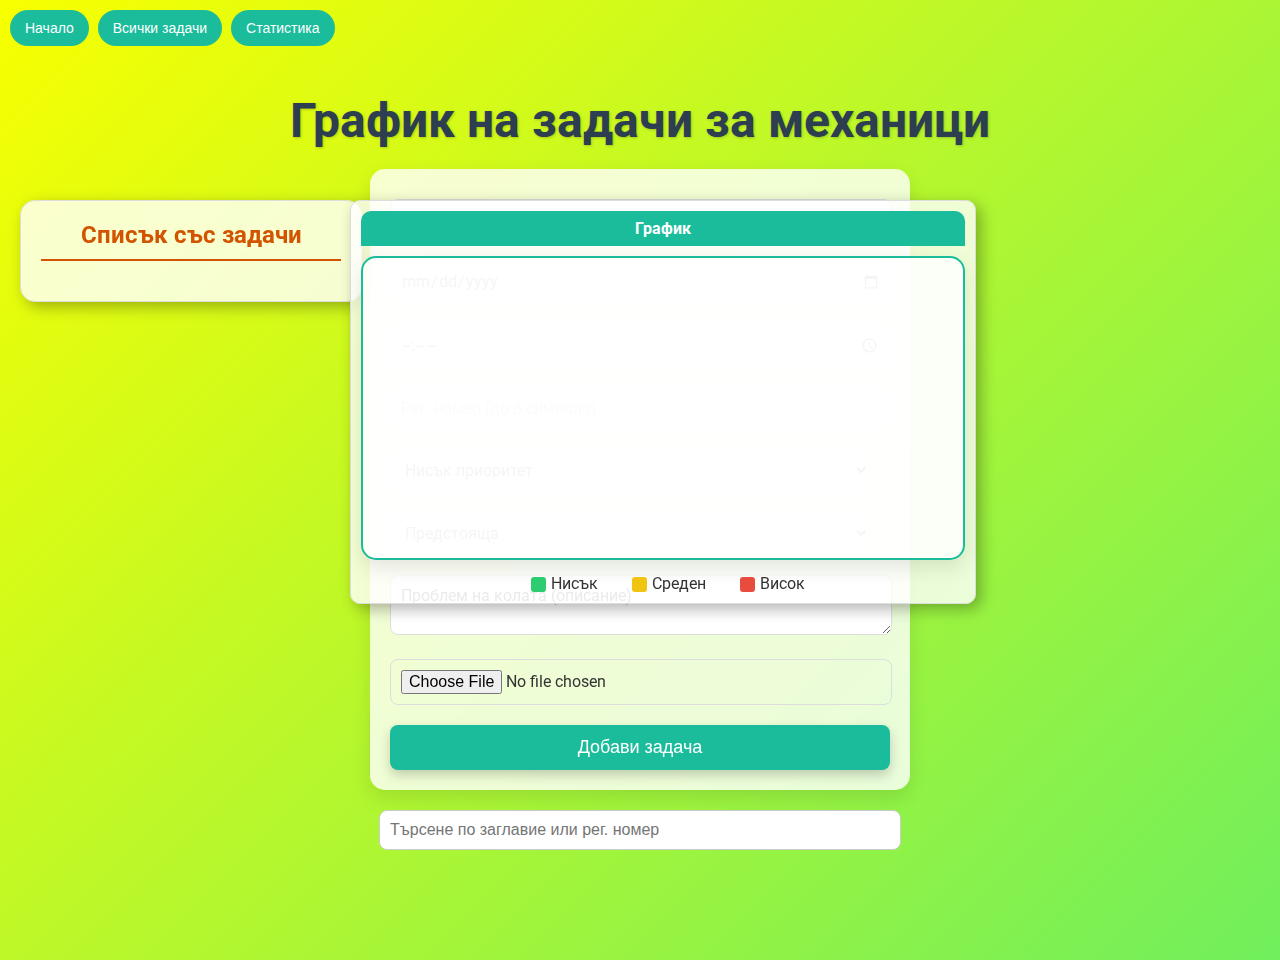
<file: todo-app/index.html>
<!DOCTYPE html>
<html lang="bg">
<head>
    <meta charset="UTF-8">
    <meta name="viewport" content="width=device-width, initial-scale=1.0">
    <title>График за механици</title>
    <link href="https://fonts.googleapis.com/css2?family=Roboto:wght@400;500;700&display=swap" rel="stylesheet">
    <link rel="stylesheet" href="css/style.css">
    <script src="https://code.jquery.com/jquery-3.6.0.min.js"></script>
</head>
<body>
    <nav>
        <button onclick="window.location.href='index.html'">Начало</button>
        <button onclick="window.location.href='all-tasks.html'">Всички задачи</button>
        <button onclick="window.location.href='statistics.html'">Статистика</button>
    </nav>
    <h1>График на задачи за механици</h1>
    <form id="taskForm">
        <input type="text" name="taskTitle" placeholder="Заглавие на задача" required>
        <input type="date" name="taskDate" required>
        <input type="time" name="taskTime" required>
        <input type="text" name="taskRegNum" id="taskRegNum" placeholder="Рег. номер (до 8 символа)" maxlength="8" required>
        <select name="taskPriority" required>
            <option value="low">Нисък приоритет</option>
            <option value="medium">Среден приоритет</option>
            <option value="high">Висок приоритет</option>
        </select>
        <select name="taskStatus" required>
            <option value="pending">Предстояща</option>
            <option value="in-progress">В процес</option>
            <option value="done">Завършена</option>
        </select>
        <textarea name="taskProblem" placeholder="Проблем на колата (описание)" required></textarea>
        <input type="file" id="taskImage" accept="image/*">
        <button type="submit">Добави задача</button>
    </form>

    <input type="text" id="searchInput" placeholder="Търсене по заглавие или рег. номер" class="search-bar">

    <div class="notebook">
        <div class="notebook-header">Списък със задачи</div>
        <div class="notebook-body" id="notebookBody"></div>
    </div>

    <div class="schedule-container">
        <div class="schedule-header">График</div>
        <canvas id="tasksCanvas" width="600" height="300"></canvas>
        <div class="legend">
            <span><span class="color-box" style="background:#2ecc71"></span>Нисък</span>
            <span><span class="color-box" style="background:#f1c40f"></span>Среден</span>
            <span><span class="color-box" style="background:#e74c3c"></span>Висок</span>
        </div>
    </div>

    <div class="modal-overlay" style="display:none;"></div>

    <script src="js/script.js"></script>
</body>
</html>
</file>
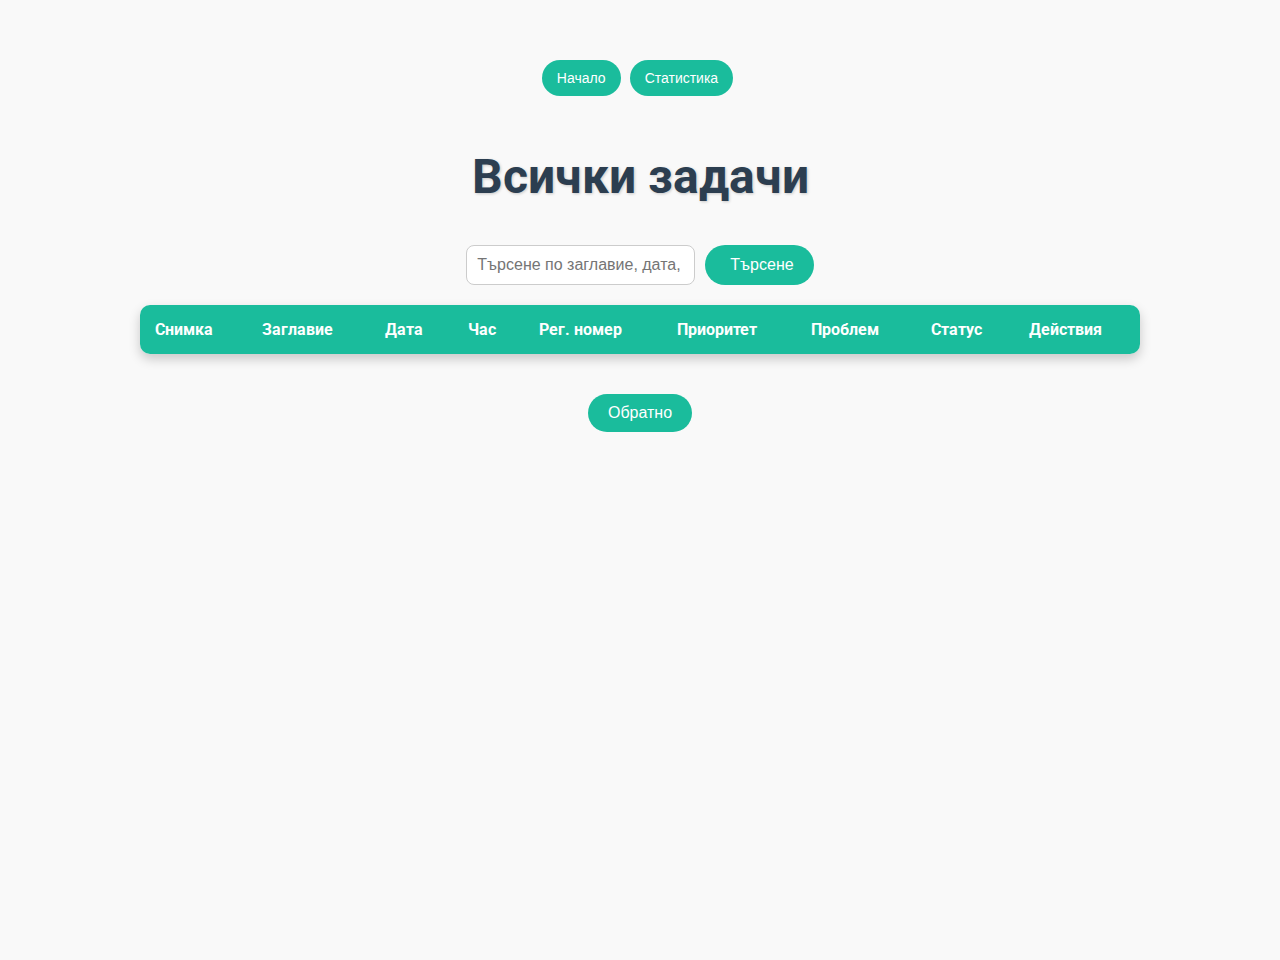
<file: todo-app/all-tasks.html>
<!DOCTYPE html>
<html lang="bg">
<head>
    <meta charset="UTF-8">
    <meta name="viewport" content="width=device-width, initial-scale=1.0">
    <title>Всички задачи</title>
    <link href="https://fonts.googleapis.com/css2?family=Roboto:wght@400;500;700&display=swap" rel="stylesheet">
    <link rel="stylesheet" href="css/style.css">
    <script src="https://code.jquery.com/jquery-3.6.0.min.js"></script>
</head>
<body class="bg-light">
    <nav class="top-nav">
        <button onclick="window.location.href='index.html'">Начало</button>
        <button onclick="window.location.href='statistics.html'">Статистика</button>
    </nav>
    <h1>Всички задачи</h1>
    <div class="search-container">
        <input type="text" id="searchInput" placeholder="Търсене по заглавие, дата, час, рег. номер, приоритет или проблем">
        <button id="searchBtn"><i class="fas fa-search"></i> Търсене</button>
    </div>
    <table>
        <thead>
            <tr>
                <th>Снимка</th>
                <th data-column="title">Заглавие</th>
                <th data-column="date">Дата</th>
                <th data-column="time">Час</th>
                <th data-column="regnum">Рег. номер</th>
                <th data-column="priority">Приоритет</th>
                <th data-column="problem">Проблем</th>
                <th data-column="status">Статус</th>
                <th>Действия</th>
            </tr>
        </thead>
        <tbody id="tasksTableBody"></tbody>
    </table>
    <div class="container">
        <button class="back-button" onclick="window.location.href='index.html'">Обратно</button>
    </div>

    <!-- Модал за редакция на задача -->
    <div class="modal-overlay edit-modal-overlay" style="display:none;">
        <div class="modal" style="max-width:400px;">
            <button class="modal-close edit-close">&times;</button>
            <h2>Редакция на задача</h2>
            <form id="editForm">
                <input type="text" name="editTitle" placeholder="Заглавие" required>
                <input type="date" name="editDate" required>
                <input type="time" name="editTime" required>
                <input type="text" name="editRegnum" maxlength="8" required placeholder="Рег. номер">
                <select name="editPriority" required>
                    <option value="low">Нисък</option>
                    <option value="medium">Среден</option>
                    <option value="high">Висок</option>
                </select>
                <select name="editStatus" required>
                    <option value="pending">Предстояща</option>
                    <option value="in-progress">В процес</option>
                    <option value="done">Завършена</option>
                </select>
                <textarea name="editProblem" placeholder="Проблем" required></textarea>
                <input type="file" id="editImage" accept="image/*">
                <input type="hidden" name="editIndex">
                <button type="submit" style="margin-top:10px;">Запази</button>
            </form>
        </div>
    </div>

    <script>
        let tasks = [];
        let currentSort = { column: null, direction: 1 };
        const searchInput = document.getElementById('searchInput');
        const searchBtn = document.getElementById('searchBtn');
        const tasksTableBody = document.getElementById('tasksTableBody');

        function renderTasks(data) {
            tasksTableBody.innerHTML = '';
            if (data.length === 0) {
                tasksTableBody.innerHTML = '<tr><td colspan="9" class="no-tasks">Няма намерени задачи.</td></tr>';
                return;
            }
            data.forEach((task, index) => {
                const priorityClass = 'priority-' + task.priority;
                const imgHtml = task.image ? `<img src="${task.image}" class="car-image" alt="car">` : '';
                const date = task.date ? task.date : '—';
                const tr = document.createElement('tr');
                tr.innerHTML = `
                    <td>${imgHtml}</td>
                    <td>${task.title}</td>
                    <td>${date}</td>
                    <td>${task.time}</td>
                    <td>${task.regnum}</td>
                    <td class="${priorityClass}">${task.priority}</td>
                    <td>${task.problem}</td>
                    <td>${task.status}</td>
                    <td>
                        <button class="edit-btn" data-index="${index}">Редактирай</button>
                        <button class="delete-btn" data-index="${index}">Изтрий</button>
                    </td>
                `;
                tasksTableBody.appendChild(tr);
            });
        }

        function loadTasks(search="") {
            fetch('tasks_api.php?search='+encodeURIComponent(search))
            .then(res => res.json())
            .then(data => {
                tasks = data;
                renderTasks(tasks);
            });
        }

        document.addEventListener('DOMContentLoaded', function() {
            searchBtn.addEventListener('click', function(){
                const query = searchInput.value.trim();
                loadTasks(query);
            });

            document.querySelectorAll('th[data-column]').forEach(th => {
                th.addEventListener('click', () => {
                    const column = th.getAttribute('data-column');
                    if(!column) return;
                    if(currentSort.column === column) {
                        currentSort.direction *= -1;
                    } else {
                        currentSort.column = column;
                        currentSort.direction = 1;
                    }
                    tasks.sort((a,b) => {
                        if(a[column] > b[column]) return currentSort.direction;
                        if(a[column] < b[column]) return -currentSort.direction;
                        return 0;
                    });
                    renderTasks(tasks);
                });
            });

            tasksTableBody.addEventListener('click', function(e) {
                if(e.target.classList.contains('delete-btn')) {
                    const index = e.target.getAttribute('data-index');
                    fetch('tasks_api.php?index=' + index, { method: 'DELETE' })
                    .then(res => res.json())
                    .then(data => {
                        if(data.success) {
                            loadTasks(searchInput.value.trim());
                        }
                    });
                }

                if(e.target.classList.contains('edit-btn')) {
                    const index = e.target.getAttribute('data-index');
                    const task = tasks[index];
                    document.querySelector('input[name="editIndex"]').value = index;
                    document.querySelector('input[name="editTitle"]').value = task.title;
                    document.querySelector('input[name="editDate"]').value = task.date;
                    document.querySelector('input[name="editTime"]').value = task.time;
                    document.querySelector('input[name="editRegnum"]').value = task.regnum;
                    document.querySelector('select[name="editPriority"]').value = task.priority;
                    document.querySelector('select[name="editStatus"]').value = task.status;
                    document.querySelector('textarea[name="editProblem"]').value = task.problem;

                    document.querySelector('.edit-modal-overlay').style.display = 'flex';
                }
            });

            document.querySelector('.edit-close').addEventListener('click', () => {
                document.querySelector('.edit-modal-overlay').style.display = 'none';
            });

            document.getElementById('editForm').addEventListener('submit', function(e) {
                e.preventDefault();
                const index = document.querySelector('input[name="editIndex"]').value;
                const title = document.querySelector('input[name="editTitle"]').value.trim();
                const date = document.querySelector('input[name="editDate"]').value.trim();
                const time = document.querySelector('input[name="editTime"]').value.trim();
                const regnum = document.querySelector('input[name="editRegnum"]').value.trim().toUpperCase();
                const priority = document.querySelector('select[name="editPriority"]').value.trim();
                const status = document.querySelector('select[name="editStatus"]').value.trim();
                const problem = document.querySelector('textarea[name="editProblem"]').value.trim();
                const file = document.getElementById('editImage').files[0];

                if(!title || !date || !time || !regnum || !priority || !status || !problem) {
                    alert("Моля попълнете всички полета.");
                    return;
                }

                const regnumPattern = /^[A-Z0-9]{1,8}$/;
                if(!regnumPattern.test(regnum)) {
                    alert("Невалиден регистрационен номер.");
                    return;
                }

                function sendUpdate(imageData) {
                    fetch('tasks_api.php?index=' + index, {
                        method: 'PUT',
                        headers: { 'Content-Type':'application/json' },
                        body: JSON.stringify({ title, date, time, regnum, priority, status, problem, image: imageData })
                    })
                    .then(res => res.json())
                    .then(data => {
                        if(data.success) {
                            document.querySelector('.edit-modal-overlay').style.display = 'none';
                            loadTasks(searchInput.value.trim());
                            document.getElementById('editForm').reset();
                        } else {
                            alert("Грешка при редакция.");
                        }
                    });
                }

                if(file) {
                    const reader = new FileReader();
                    reader.onload = function(evt) {
                        sendUpdate(evt.target.result);
                    }
                    reader.readAsDataURL(file);
                } else {
                    // Без смяна на снимка
                    sendUpdate("");
                }
            });

            loadTasks();
        });
    </script>
</body>
</html>
</file>
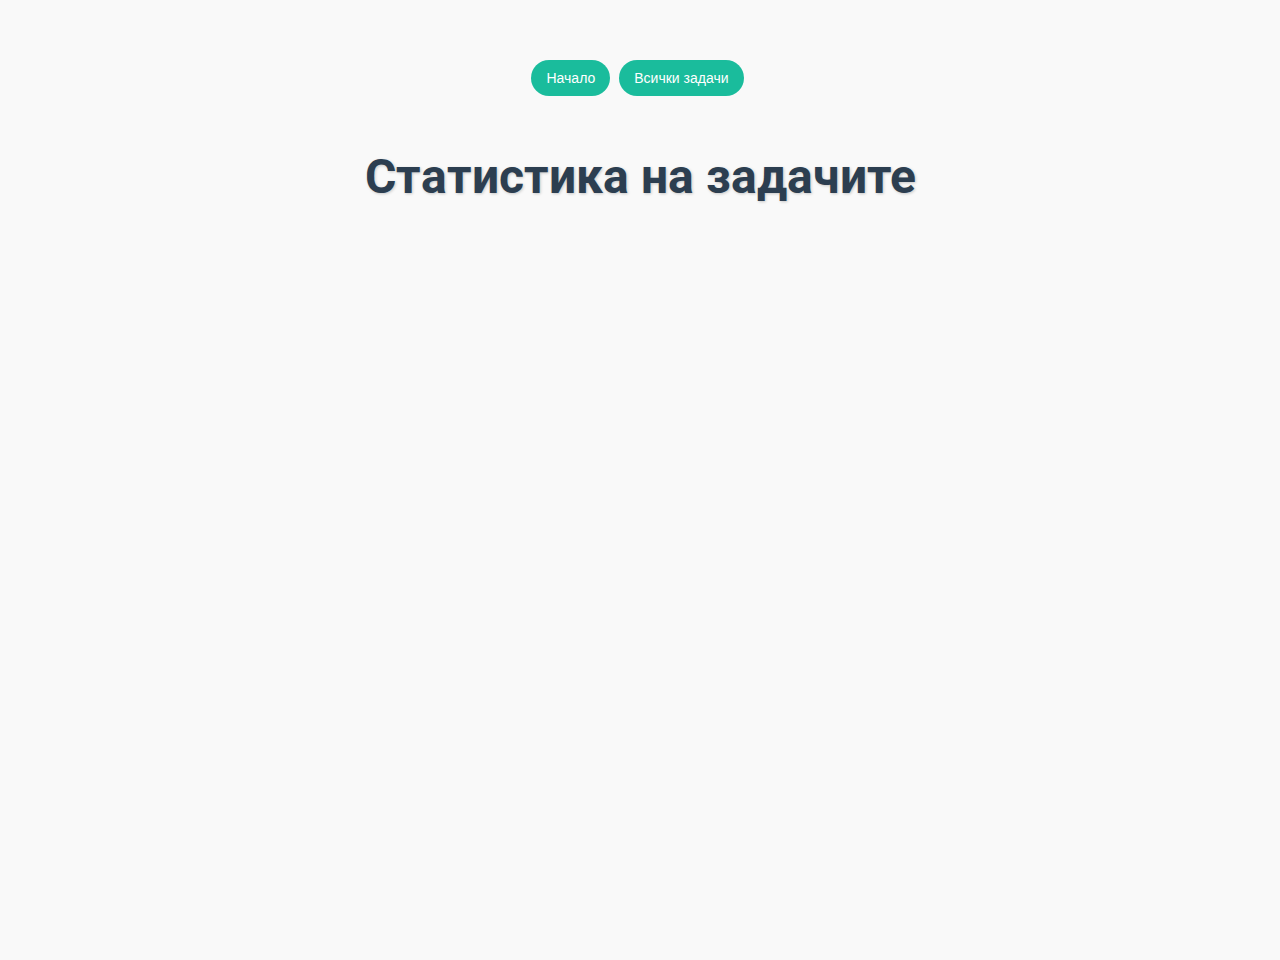
<file: todo-app/statistics.html>
<!DOCTYPE html>
<html lang="bg">
<head>
    <meta charset="UTF-8">
    <meta name="viewport" content="width=device-width, initial-scale=1.0">
    <title>Статистика</title>
    <link href="https://fonts.googleapis.com/css2?family=Roboto:wght@400;500;700&display=swap" rel="stylesheet">
    <link rel="stylesheet" href="css/style.css">
    <script src="https://code.jquery.com/jquery-3.6.0.min.js"></script>
</head>
<body class="bg-light">
    <nav class="top-nav">
        <button onclick="window.location.href='index.html'">Начало</button>
        <button onclick="window.location.href='all-tasks.html'">Всички задачи</button>
    </nav>
    <h1>Статистика на задачите</h1>
    <div id="statsContainer"></div>

    <script>
        $(document).ready(function(){
            $.ajax({
                url: 'tasks_api.php',
                method: 'GET',
                success: function(data){
                    const total = data.length;
                    const highCount = data.filter(t=>t.priority==='high').length;
                    const mediumCount = data.filter(t=>t.priority==='medium').length;
                    const lowCount = data.filter(t=>t.priority==='low').length;

                    const pendingCount = data.filter(t=>t.status==='pending').length;
                    const inProgressCount = data.filter(t=>t.status==='in-progress').length;
                    const doneCount = data.filter(t=>t.status==='done').length;

                    $('#statsContainer').html(`
                        <p>Общ брой задачи: ${total}</p>
                        <p>Висок приоритет: ${highCount}</p>
                        <p>Среден приоритет: ${mediumCount}</p>
                        <p>Нисък приоритет: ${lowCount}</p>
                        <hr>
                        <p>Предстоящи: ${pendingCount}</p>
                        <p>В процес: ${inProgressCount}</p>
                        <p>Завършени: ${doneCount}</p>
                    `);
                }
            });
        });
    </script>
</body>
</html>
</file>
<file: todo-app/css/style.css>
body {
    font-family: 'Roboto', sans-serif;
    margin: 0;
    padding: 0;
    background: linear-gradient(-45deg, #4facfe, #00f2fe, #43e97b, #f8ff00);
    background-size: 400% 400%;
    animation: gradientBG 15s ease infinite;
    color: #333;
    display: flex;
    flex-direction: column;
    align-items: center;
    justify-content: flex-start;
    min-height: 100vh;
    padding-top: 60px;
    position: relative;
}

.bg-light {
    background: #f9f9f9;
    animation: none;
}

@keyframes gradientBG {
    0% { background-position: 0% 50%; }
    50% { background-position: 100% 50%; }
    100% { background-position: 0% 50%; }
}

nav {
    position: absolute;
    top: 10px;
    left:10px;
    z-index:999;
}

.top-nav {
    position: static;
    margin-bottom:20px;
}

nav button, .top-nav button {
    background-color: #1abc9c;
    color: #fff;
    border: none;
    padding: 10px 15px;
    border-radius: 25px;
    font-size: 14px;
    margin-right: 5px;
    cursor: pointer;
    transition: 0.3s;
}

nav button:hover, .top-nav button:hover {
    background-color: #16a085;
    transform: scale(1.05);
}

h1 {
    text-align: center;
    color: #2c3e50;
    margin-bottom: 20px;
    font-size: 3rem;
    text-shadow: 1px 1px 3px rgba(0, 0, 0, 0.2);
}

form {
    background: #ffffffcc;
    padding: 20px;
    border-radius: 15px;
    box-shadow: 0 8px 20px rgba(0, 0, 0, 0.1);
    width: 90%;
    max-width: 500px;
    margin-bottom: 20px;
    backdrop-filter: blur(5px);
}

form input, form select, form textarea {
    width: calc(100% - 20px);
    margin: 10px auto;
    padding: 10px;
    font-size: 16px;
    border: 1px solid #ddd;
    border-radius: 8px;
    outline: none;
    transition: border-color 0.3s;
    font-family: 'Roboto', sans-serif;
}

form input:focus, form select:focus, form textarea:focus {
    border-color: #1abc9c;
}

form input::placeholder, form textarea::placeholder {
    color: #999;
}

form button {
    width: 100%;
    margin-top: 10px;
    padding: 12px;
    font-size: 18px;
    border: none;
    border-radius: 8px;
    background-color: #1abc9c;
    color: #fff;
    cursor: pointer;
    transition: background-color 0.3s, transform 0.3s;
    box-shadow: 0 5px 12px rgba(0,0,0,0.2);
}

form button:hover {
    background-color: #16a085;
    transform: scale(1.03);
}

.search-bar {
    padding: 10px;
    width: 90%;
    max-width:500px;
    border-radius:8px;
    border:1px solid #ccc;
    outline:none;
    margin-bottom:20px;
    font-size:16px;
}

.notebook {
    position: absolute;
    top: 200px;
    left: 20px;
    background: #ffffffcc;
    padding: 20px;
    width: 300px;
    box-shadow: 5px 5px 15px rgba(0, 0, 0, 0.3);
    border-radius: 15px;
    border: 1px solid #ddd;
    backdrop-filter: blur(5px);
    cursor: grab;
}

.notebook-header {
    font-size: 1.5rem;
    font-weight: bold;
    color: #d35400;
    text-align: center;
    margin-bottom: 20px;
    border-bottom: 2px solid #d35400;
    padding-bottom: 10px;
}

.notebook-body {
    max-height: 400px;
    overflow-y: auto;
}

.notebook-body .notebook-task {
    background: #ffffffdd;
    padding: 10px;
    border-radius: 8px;
    box-shadow: 2px 2px 8px rgba(0, 0, 0, 0.1);
    display: flex;
    flex-direction: column;
    margin-bottom: 10px;
    transition: all 0.3s ease;
    position: relative;
    opacity: 0;
    transform: translateY(10px);
    animation: fadeInUp 0.5s forwards;
}

@keyframes fadeInUp {
    to {
        opacity: 1;
        transform: translateY(0);
    }
}

.notebook-task:hover {
    background-color: #f9f9f9;
    transform: scale(1.02);
}

.notebook-task button {
    position: absolute;
    top: 10px;
    right: 10px;
    background: #e74c3c;
    border: none;
    font-size: 14px;
    padding: 5px 10px;
    border-radius: 8px;
    cursor: pointer;
    color: #fff;
    transition: background-color 0.3s;
}

.notebook-task button:hover {
    background-color: #c0392b;
}

.schedule-container {
    position: absolute;
    top: 200px;
    left: 350px;
    background: #ffffffcc;
    padding: 10px;
    border: 1px solid #ddd;
    border-radius: 10px;
    box-shadow: 5px 5px 15px rgba(0,0,0,0.3);
}

.schedule-header {
    font-size: 1rem;
    font-weight: bold;
    color: #fff;
    text-align: center;
    margin-bottom: 10px;
    border-radius: 10px 10px 0 0;
    padding:8px;
    background-color: #1abc9c;
    cursor: grab;
}

canvas {
    border: 2px solid #1abc9c;
    border-radius: 15px;
    background: #ffffffcc;
    box-shadow: 0 8px 20px rgba(0, 0, 0, 0.1);
}

.legend {
    margin-top: 10px;
    text-align: center;
}

.legend span {
    display: inline-block;
    margin: 0 10px;
}

.legend .color-box {
    display: inline-block;
    width: 15px;
    height: 15px;
    border-radius: 3px;
    margin-right: 5px;
    vertical-align: middle;
}

.modal-overlay {
    position: fixed;
    top: 0;
    left:0;
    right:0;
    bottom:0;
    background: rgba(0,0,0,0.5);
    display: none;
    justify-content: center;
    align-items:center;
    z-index:9999;
}

.modal {
    background: #fff;
    border-radius: 10px;
    padding: 20px;
    max-width: 300px;
    width: 100%;
    box-shadow: 0 8px 20px rgba(0,0,0,0.2);
    position: relative;
    animation: fadeIn 0.3s forwards;
}

@keyframes fadeIn {
    from {
        opacity:0;
        transform: scale(0.8);
    }
    to {
        opacity:1;
        transform: scale(1);
    }
}

.modal h2 {
    margin-top: 0;
    font-size:1.5rem;
    margin-bottom:10px;
}

.modal p {
    margin-bottom: 10px;
}

.modal-close {
    position: absolute;
    top:10px;
    right:10px;
    background:none;
    border:none;
    font-size:20px;
    cursor:pointer;
    color:#333;
}

/* Стилове за all-tasks.html и statistics.html */
.search-container {
    max-width: 1000px;
    margin: 20px auto;
    display: flex;
    gap: 10px;
}

.search-container input {
    flex:1;
    padding:10px;
    font-size:16px;
    border-radius:8px;
    border:1px solid #ccc;
    outline:none;
}

.search-container button {
    background-color: #1abc9c;
    border: none;
    padding: 10px 20px;
    color: #fff;
    border-radius: 25px;
    font-size: 16px;
    cursor: pointer;
    transition: 0.3s;
    display: inline-flex;
    align-items:center;
    gap:5px;
}

.search-container button:hover {
    background-color: #16a085;
    transform: scale(1.05);
}

table {
    width: 100%;
    max-width: 1000px;
    margin: 0 auto;
    border-collapse: collapse;
    background: #fff;
    border-radius: 10px;
    overflow: hidden;
    box-shadow: 0 5px 12px rgba(0,0,0,0.2);
}

th, td {
    padding: 15px;
    text-align: left;
    font-size:16px;
    vertical-align: middle;
}

th {
    background: #1abc9c;
    color: #fff;
    cursor: pointer;
}

tr:nth-child(even) {
    background: #f2f2f2;
}

tr:hover td {
    background:#eafaf8;
}

.priority-low {color:#2ecc71; font-weight:bold;}
.priority-medium {color:#f1c40f; font-weight:bold;}
.priority-high {color:#e74c3c; font-weight:bold;}

button.back-button {
    background-color: #1abc9c;
    border: none;
    padding: 10px 20px;
    color: #fff;
    border-radius: 25px;
    font-size: 16px;
    cursor: pointer;
    transition: 0.3s;
    display: inline-block;
    margin-top: 20px;
}

button.back-button:hover {
    background-color: #16a085;
    transform: scale(1.05);
}

.container {
    text-align: center;
    margin-top: 20px;
}

.no-tasks {
    text-align: center;
    font-size: 1.2rem;
    color: #999;
}

img.car-image {
    max-width:100px;
    border-radius:8px;
}

/* Нови бутони за редакция */
.edit-btn {
    background-color: #3498db;
    color: #fff;
    border:none;
    padding:8px 12px;
    border-radius:8px;
    font-size:14px;
    cursor:pointer;
    margin-right:5px;
    transition: background-color 0.3s;
}
.edit-btn:hover {
    background-color: #2980b9;
}

.delete-btn {
    background-color: #e74c3c;
    color: #fff;
    border:none;
    padding:8px 12px;
    border-radius:8px;
    font-size:14px;
    cursor:pointer;
    transition: background-color 0.3s;
}
.delete-btn:hover {
    background-color: #c0392b;
}

.edit-modal-overlay .modal {
    max-width:400px;
    width:100%;
}
</file>
